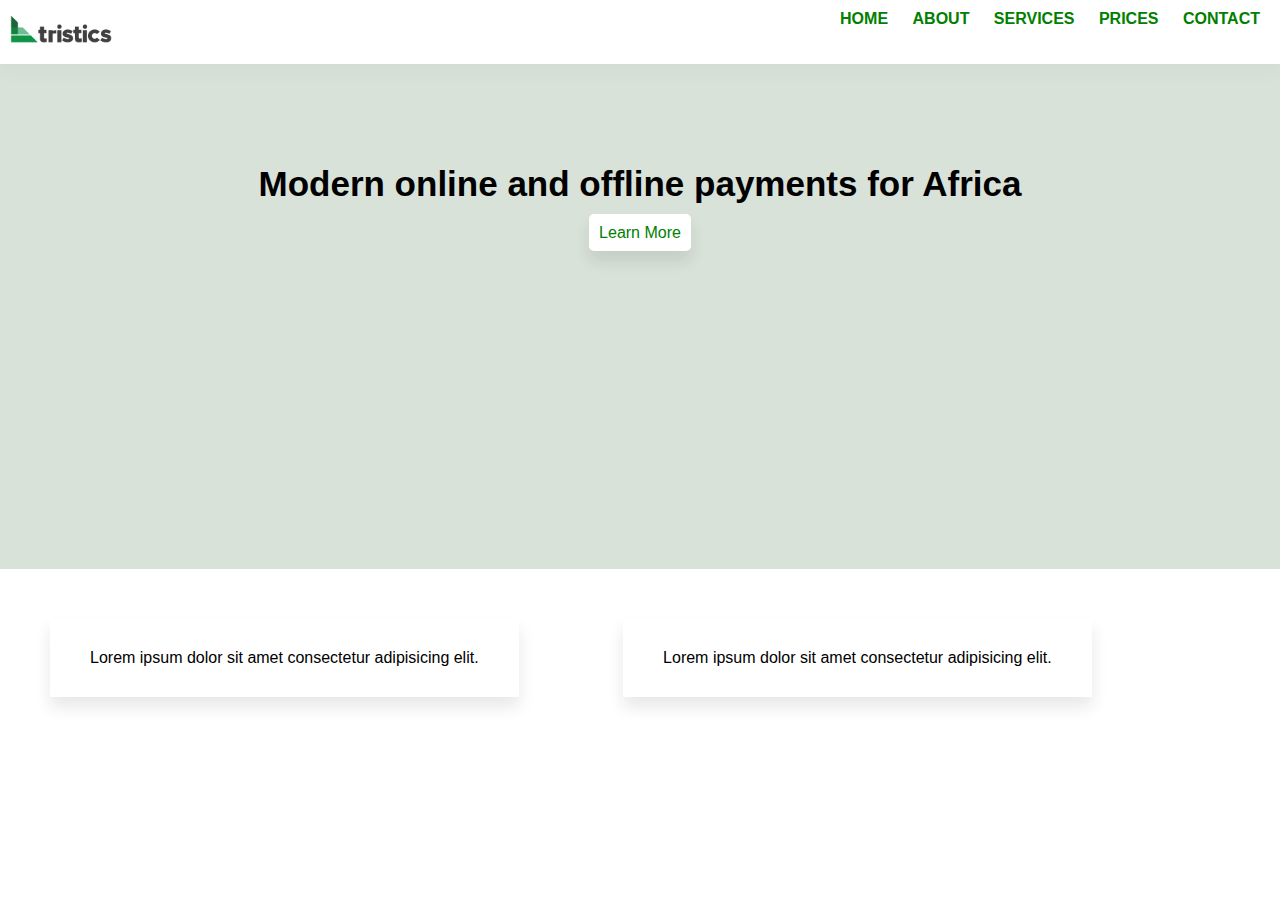
<file: index.html>
<!DOCTYPE html>
<html lang="en">
    <head>
        <meta charset="UTF-8">
        <meta name="viewport" content="width=device-width, initial-scale=1.0">
        <title>Welcome to the tech website</title>
        <!-- links to css styles -->
        <link rel="stylesheet" href="./css/style.css">
    </head>
    <body>

        <!-- starting header with navigation -->
        <header>
            <nav> 
                <div class="brand">
                    <img src="./img/logo/logo.png" alt="logo" height="40">
                </div>   
                <div class="nav-links">
                    <ul>
                        <li><a href="index.html">HOME</a></li>
                        <li><a href="about.html">ABOUT</a></li>
                        <li><a href="services.html">SERVICES</a></li>
                        <li><a href="prices.html">PRICES</a></li>
                        <li><a href="contact.html">CONTACT</a></li>
                    </ul>
                </div>
            </nav>
        </header> 
        <!-- ending header -->

        <section>
            <div class="hero">
                <h1>Modern online and offline payments for Africa</h1>
                <a href="about.html">Learn More</a>
            </div>
        </section>

        <section>
            <div class="card">
                <p>Lorem ipsum dolor sit amet consectetur adipisicing elit.</p>
            </div>
             <div class="card">
                <p>Lorem ipsum dolor sit amet consectetur adipisicing elit.</p>
            </div>
        </section>

    </body>
</html>
</file>
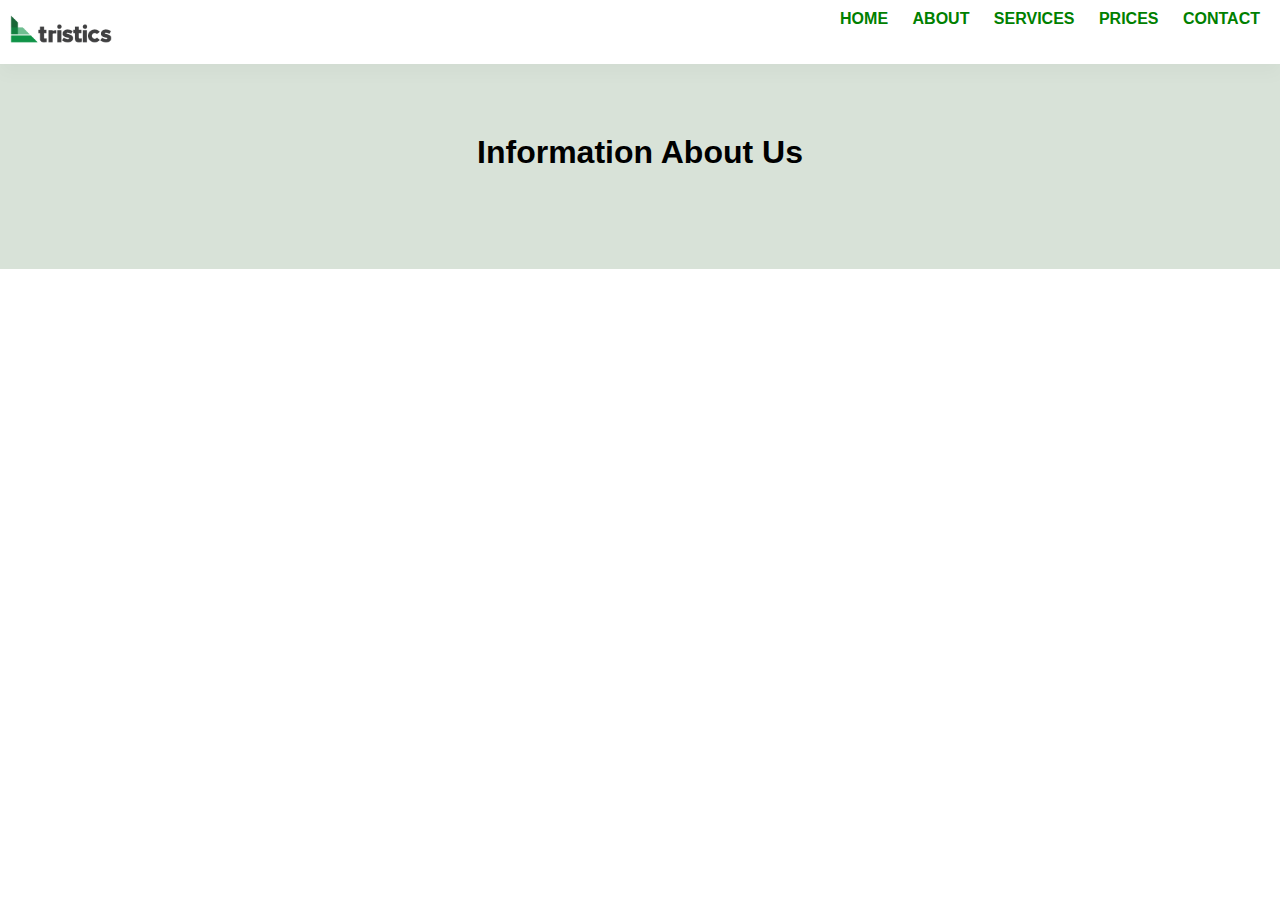
<file: about.html>
<!DOCTYPE html>
<html lang="en">
    <head>
        <meta charset="UTF-8">
        <meta name="viewport" content="width=device-width, initial-scale=1.0">
        <title>About our business website</title>
        <link rel="stylesheet" href="./css/style.css">
    </head>
    <body>

         <!-- starting header with navigation -->
        <header>
            <nav> 
                <div class="brand">
                    <img src="./img/logo/logo.png" alt="logo" height="40">
                </div>   
                <div class="nav-links">
                    <ul>
                        <li><a href="index.html">HOME</a></li>
                        <li><a href="about.html">ABOUT</a></li>
                        <li><a href="services.html">SERVICES</a></li>
                        <li><a href="prices.html">PRICES</a></li>
                        <li><a href="contact.html">CONTACT</a></li>
                    </ul>
                </div>
            </nav>
        </header> 
        <!-- ending header -->

        <section>
            <div class="hero_2">
                <h1>Information About Us</h1>
            </div>
        </section>

    </body>
</html>
</file>
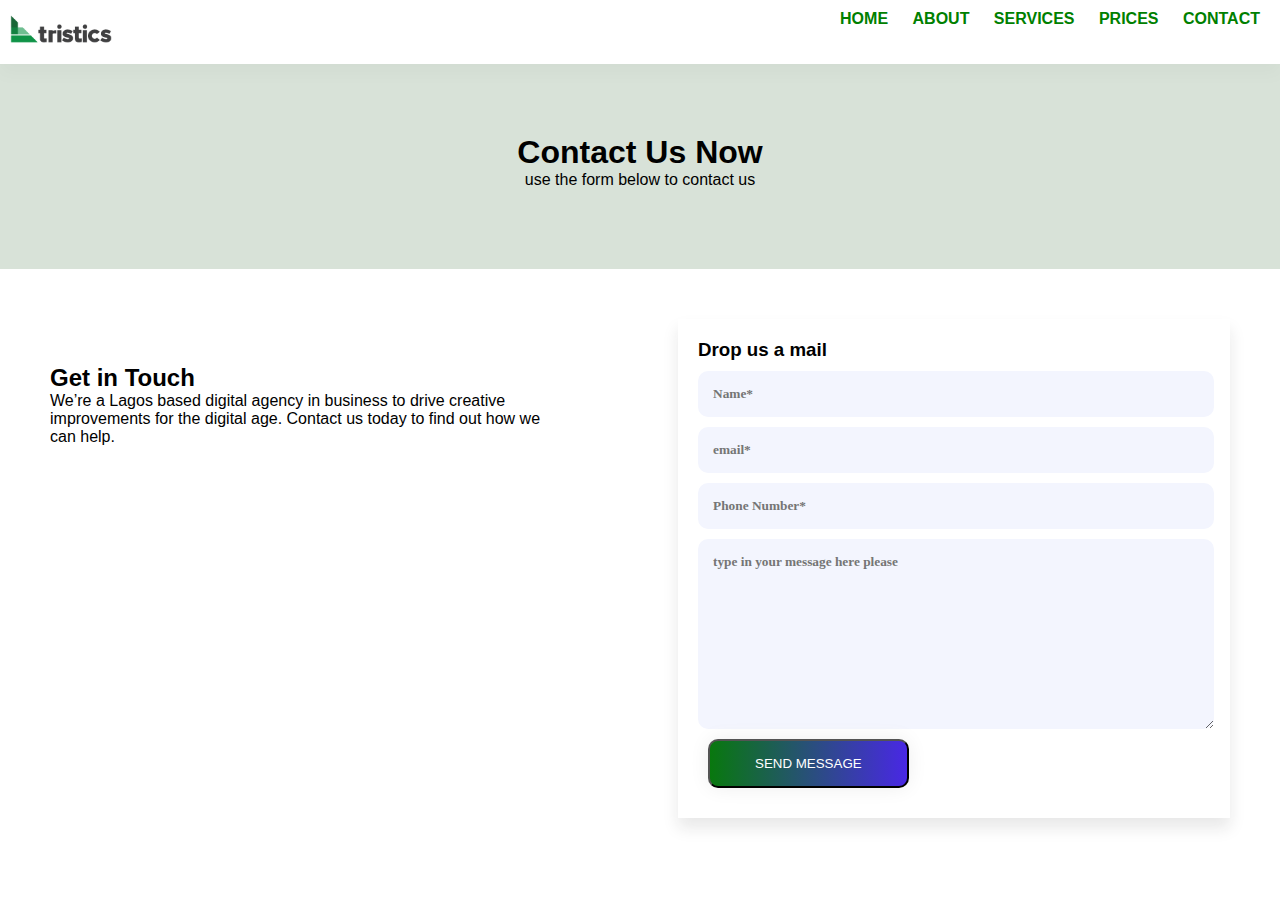
<file: contact.html>
<!DOCTYPE html>
<html lang="en">
    <head>
        <meta charset="UTF-8">
        <meta name="viewport" content="width=device-width, initial-scale=1.0">
        <title>Contact us of enquiry</title>
        <link rel="stylesheet" href="./css/style.css">
    </head>
    <body>

         <!-- starting header with navigation -->
        <header>
            <nav> 
                <div class="brand">
                    <img src="./img/logo/logo.png" alt="logo" height="40">
                </div>   
                <div class="nav-links">
                    <ul>
                        <li><a href="index.html">HOME</a></li>
                        <li><a href="about.html">ABOUT</a></li>
                        <li><a href="services.html">SERVICES</a></li>
                        <li><a href="prices.html">PRICES</a></li>
                        <li><a href="contact.html">CONTACT</a></li>
                    </ul>
                </div>
            </nav>
        </header> 
        <!-- ending header -->

        <section>
            <div class="hero_2">
                <h1>Contact Us Now</h1>
                <p>use the form below to contact us</p>
            </div>
        </section>

        <section>

            <div class="con">
                <h2>Get in Touch</h2>
                <p>We’re a Lagos based digital agency in business to drive creative improvements for the digital age. Contact us today to find out how we can help.</p>
            </div>

            <div class="con" id="con-info" > 
                <div>
                    <h3>Drop us a mail</h3>
                    <form>
                        <input type="text" placeholder="Name*">
                        <input type="email" placeholder="email*">
                         <input type="number" placeholder="Phone Number*">
                         <textarea rows="10" placeholder="type in your message here please"></textarea>
                         <button class="btn-grad">send message</button>
                    </form>
                </div>
            </div>

        </section>

    </body>
</html>
</file>
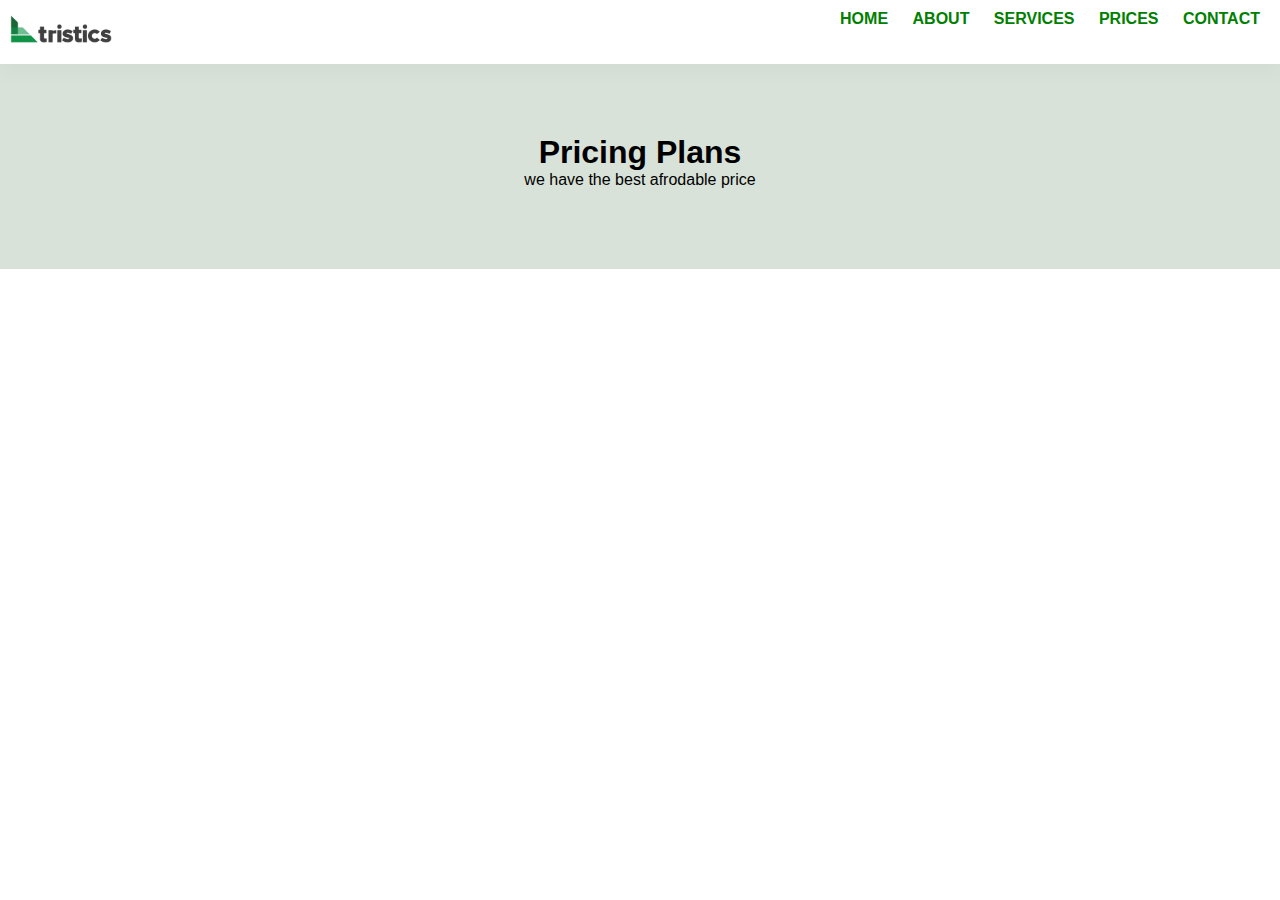
<file: prices.html>
<!DOCTYPE html>
<html lang="en">
    <head>
        <meta charset="UTF-8">
        <meta name="viewport" content="width=device-width, initial-scale=1.0">
        <title>Our pricing list</title>
        <link rel="stylesheet" href="./css/style.css">
    </head>
    <body>

         <!-- starting header with navigation -->
        <header>
            <nav> 
                <div class="brand">
                    <img src="./img/logo/logo.png" alt="logo" height="40">
                </div>   
                <div class="nav-links">
                    <ul>
                        <li><a href="index.html">HOME</a></li>
                        <li><a href="about.html">ABOUT</a></li>
                        <li><a href="services.html">SERVICES</a></li>
                        <li><a href="prices.html">PRICES</a></li>
                        <li><a href="contact.html">CONTACT</a></li>
                    </ul>
                </div>
            </nav>
        </header> 
        <!-- ending header -->

        <section>
            <div class="hero_2">
                <h1>Pricing Plans</h1>
                <p>we have the best afrodable price</p>
            </div>
        </section>

    </body>
</html>
</file>
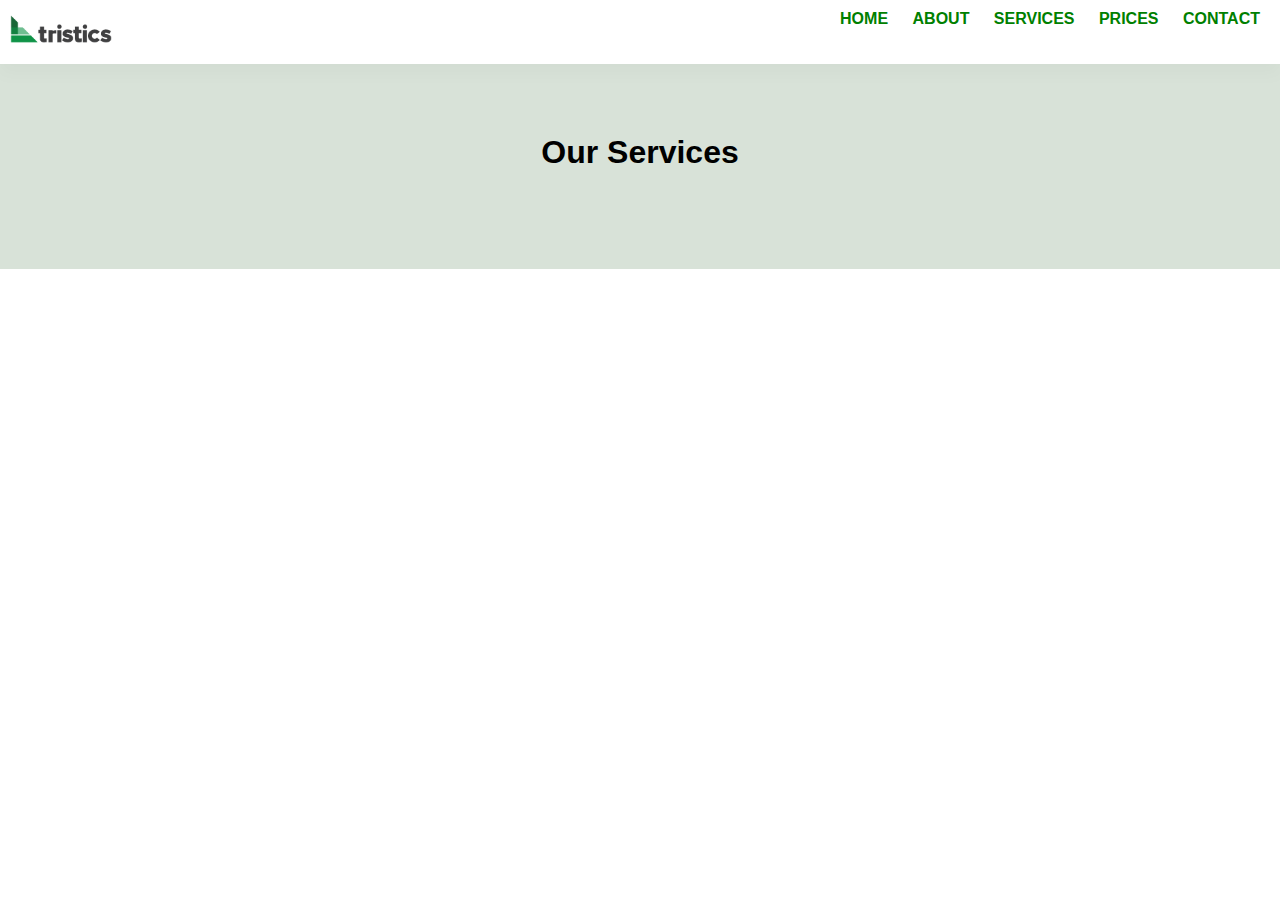
<file: services.html>
<!DOCTYPE html>
<html lang="en">
    <head>
        <meta charset="UTF-8">
        <meta name="viewport" content="width=device-width, initial-scale=1.0">
        <title>Our Services</title>
        <link rel="stylesheet" href="./css/style.css">
    </head>
    <body>

         <!-- starting header with navigation -->
        <header>
            <nav> 
                <div class="brand">
                    <img src="./img/logo/logo.png" alt="logo" height="40">
                </div>   
                <div class="nav-links">
                    <ul>
                        <li><a href="index.html">HOME</a></li>
                        <li><a href="about.html">ABOUT</a></li>
                        <li><a href="services.html">SERVICES</a></li>
                        <li><a href="prices.html">PRICES</a></li>
                        <li><a href="contact.html">CONTACT</a></li>
                    </ul>
                </div>
            </nav>
        </header> 
        <!-- ending header -->

        <section>
            <div class="hero_2">
                <h1>Our Services</h1>
            </div>
        </section>

    </body>
</html>
</file>
<file: css/style.css>
* {
    margin: 0px;
    font-family: 'Segoe UI', Tahoma, Geneva, Verdana, sans-serif;
}

header {
    /* background-color: grey;
    color: white; */
    /* padding-top: 10px;
    padding-bottom: 10px;
    padding-left: 10px;
    padding-right: 10px; */
}

nav {
    padding: 10px;
    box-shadow: 0 10px 15px rgb(25 25 25 / 10%);
}

.brand {
    display: inline-block;
}

.nav-links {
    display: inline-block;
    float: right;
}

nav ul {
    display: inline-block;
    text-align: center;

}

nav ul li {
    display: inline;
    padding: 10px;
    font-weight: bolder;

}

nav ul li a {
    text-decoration: none;
    color: green;
}

/* 
hero section starts here
*/

.hero {
    background-color: rgba(203, 216, 203, 0.74);
    height: 45vh;
    padding-top: 100px;
    text-align: center;
}

.hero_2 {
    background-color: rgba(203, 216, 203, 0.74);
    height: 15vh;
    padding-top: 70px;
    text-align: center;
}

.hero h1 {
    font-size: 35px;
    margin-bottom: 20px;
}

.hero a {
    margin-top: 20px;
    padding: 10px;
    text-decoration: none;
    color: green;
    background-color: white;
    border-radius: 5px;
    box-shadow: 0 10px 15px rgb(25 25 25 / 10%);
}

.card {
    display: inline-block;
    padding: 30px 40px;
    margin: 50px;
    box-shadow: 0 10px 15px rgb(25 25 25 / 10%);
}

/* 
css styles for contact page
*/

.con {
    display: inline-block;
    width: 40vw;
    padding-top: 45px;
    margin: 50px;
}

#con-info {
    float: right;
    box-shadow: 0 10px 15px rgb(25 25 25 / 10%);
    padding: 20px;
}

input,
textarea {
    padding: 15px;
    width: 95%;
    display: block;
    background-color: #f3f5fe;
    border: 0px;
    margin-top: 10px;
    border-radius: 10px;
    outline: 0px;
    color: green;
    font-family: cursive;
    font-weight: bolder;
}

/* button{
    background: linear-gradient(to bottom, #33ccff 0%, #ff99cc 100%);
} */
.btn-grad {
    background-image: linear-gradient(to right, #08780e 0%, #4a26e9 51%, #f5cd1b 100%)
}

.btn-grad {
    margin: 10px;
    padding: 15px 45px;
    text-align: center;
    text-transform: uppercase;
    transition: 0.5s;
    background-size: 200% auto;
    color: white;
    box-shadow: 0 0 20px #eee;
    border-radius: 10px;
    display: block;
}

.btn-grad:hover {
    background-position: right center;
    /* change the direction of the change here */
    color: #fff;
    text-decoration: none;
}

/* https: //gradientbuttons.colorion.co/ */
</file>
